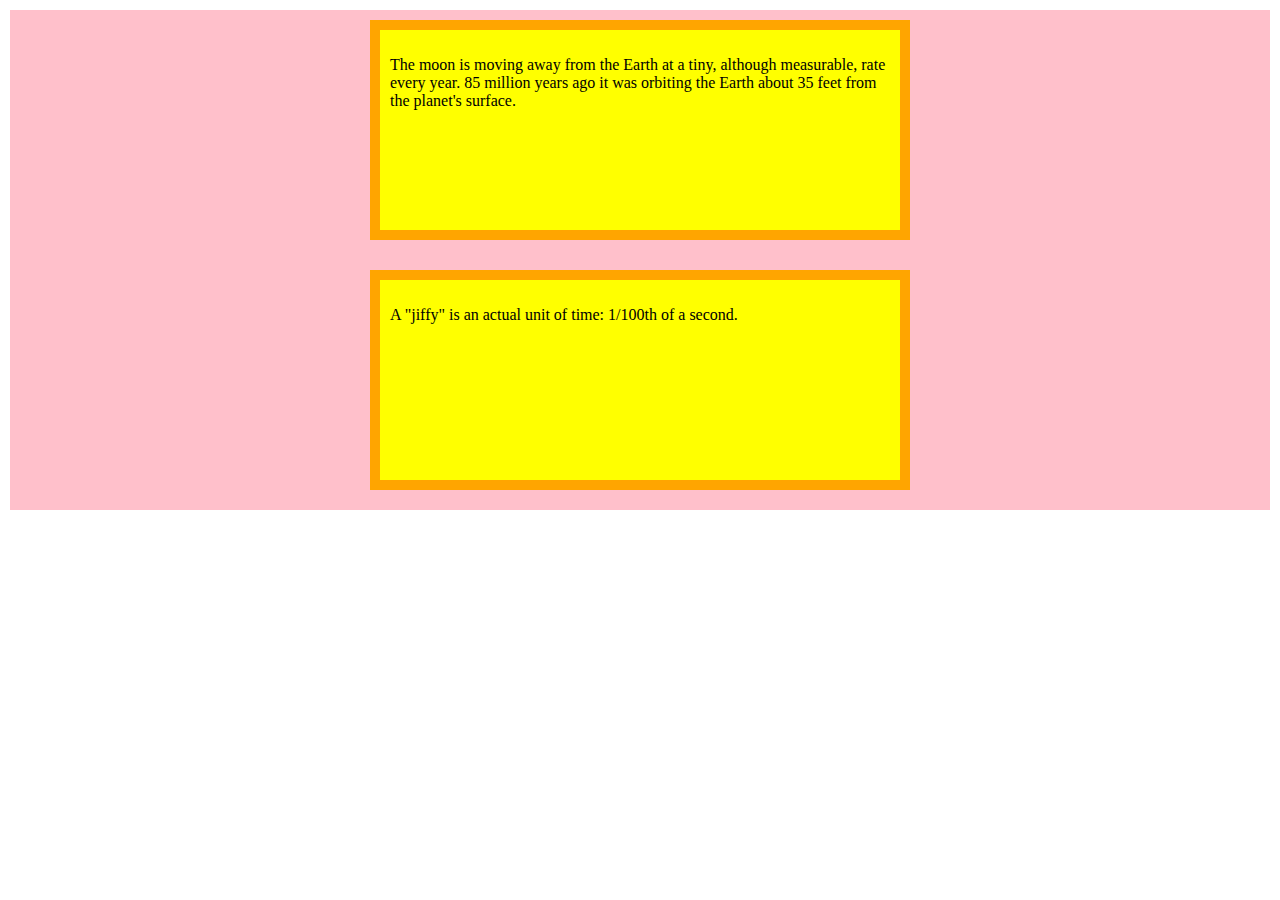
<file: index.html>
<!DOCTYPE html>
<html>
  <head>
    <meta charset="UTF-8">
    <meta name="viewport" content="width=device-width, initial-scale=1.0">
    <meta http-equiv="X-UA-Compatible" content="ie=edge">
    <title>HTML excercise</title>
    <link rel="stylesheet" href="style_index.css">
  </head>
  <body>

    <div class="pink">
      <div class="yellow">
        <p>The moon is moving away from the Earth at a tiny, although measurable, rate every year. 85 million years ago it was orbiting the Earth about 35 feet from the planet's surface.</p>
      </div>
    </div>

    <div class="pink">
      <div class="yellow">
        <p>A "jiffy" is an actual unit of time: 1/100th of a second.</p>
      </div>
    </div>

  </body>
</html>
</file>
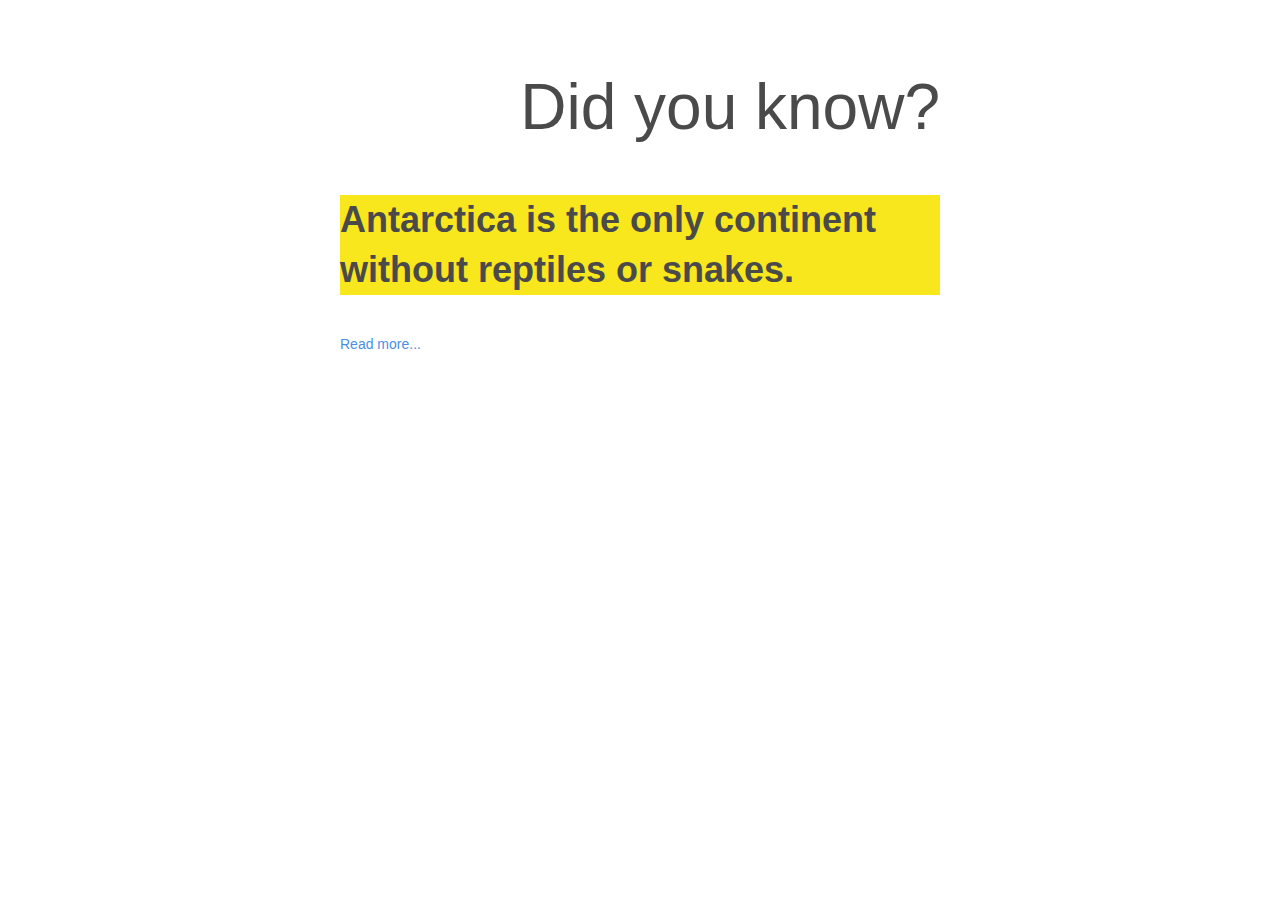
<file: ex_1.html>
<!DOCTYPE html>
<html>
  <head>
    <meta charset="UTF-8">
    <meta name="viewport" content="width=device-width, initial-scale=1.0">
    <meta http-equiv="X-UA-Compatible" content="ie=edge">
    <title>HTML excercise 4</title>
    <link rel="stylesheet" href="style.css">
  </head>
  <body class="content">

    <h1 class="title_1">Did you know?</h1>
    <div class="yellow_box">
      <p class="lead_1">Antarctica is the only continent without reptiles or snakes.</p>
    </div>
    <a class="link more" href="#">Read more...</a>

  </body>
</html>
</file>
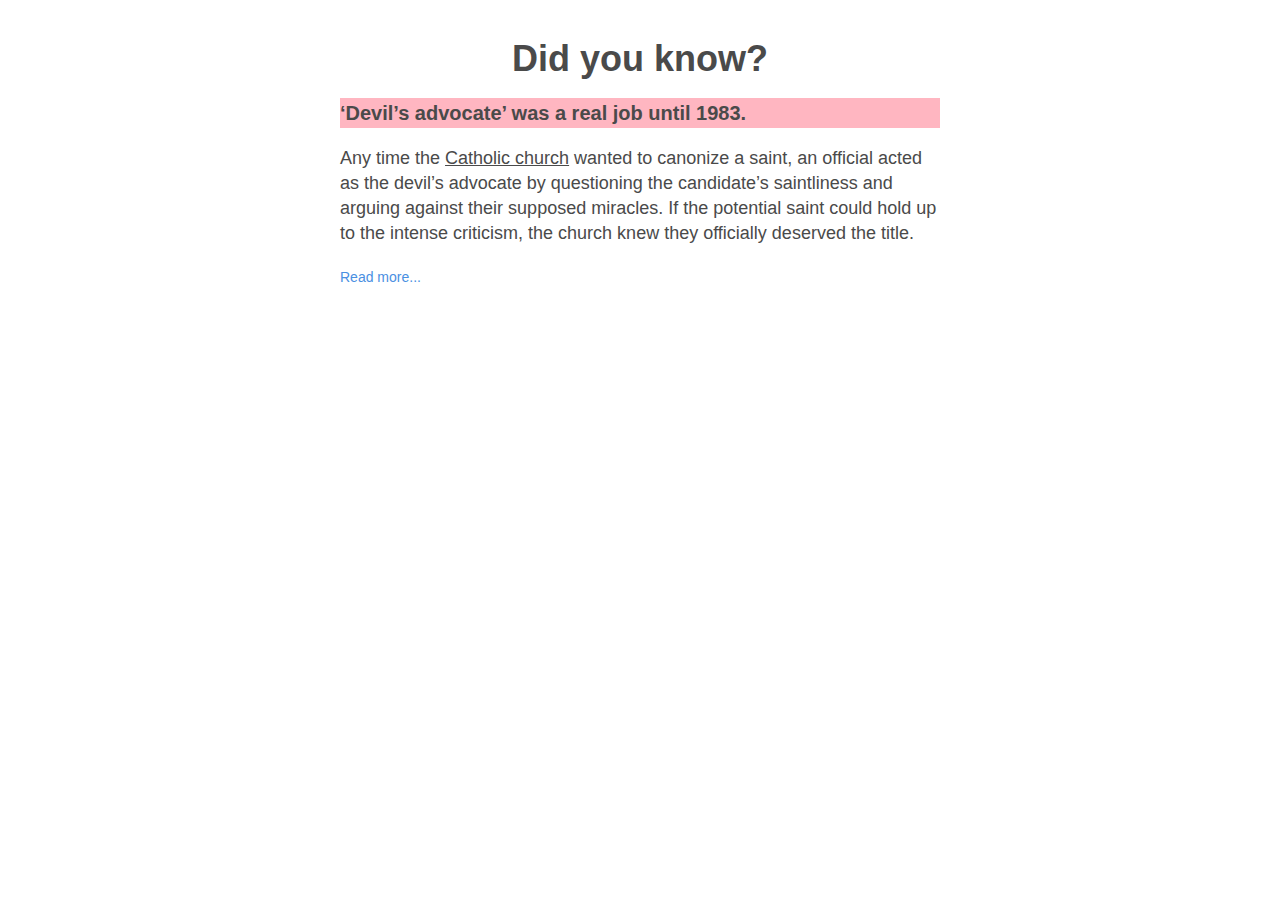
<file: ex_2.html>
<!DOCTYPE html>
<html>
  <head>
    <meta charset="UTF-8">
    <meta name="viewport" content="width=device-width, initial-scale=1.0">
    <meta http-equiv="X-UA-Compatible" content="ie=edge">
    <title>HTML excercise 4</title>
    <link rel="stylesheet" href="style.css">
  </head>
  <body class="content">

    <h1 class="title_2">Did you know?</h1>
    <h2 class="subtitle_2">‘Devil’s advocate’ was a real job until 1983.</h2>
    <p class="content">Any time the <a class="content underlined_link" href="#">Catholic church</a> wanted to canonize a saint, an official acted as the devil’s advocate by questioning the candidate’s saintliness and arguing against their supposed miracles. If the potential saint could hold up to the intense criticism, the church knew they officially deserved the title.</p>
    <a class="link more" href="#">Read more...</a>

  </body>
</html>
</file>
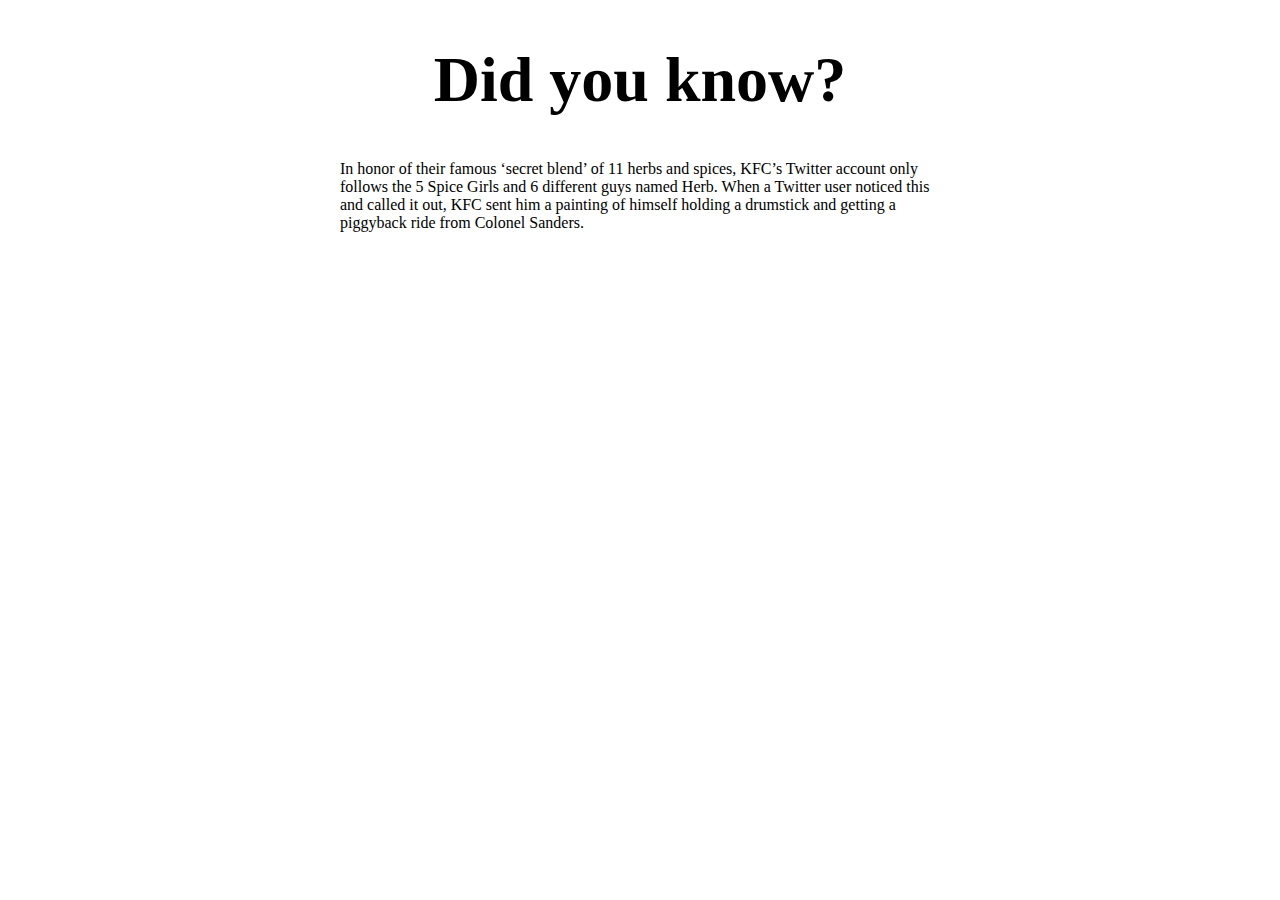
<file: ex_size.html>
<!DOCTYPE html>
<html>
  <head>
    <meta charset="UTF-8">
    <meta name="viewport" content="width=device-width, initial-scale=1.0">
    <meta http-equiv="X-UA-Compatible" content="ie=edge">
    <title>HTML excercise</title>
    <style>
    .content {
      margin-left: auto;
      margin-right: auto;
      text-align: center;
      max-width: 600px;
    }

    .content p {
      text-align: left;
    }

    .content h1 {
      font-size: 64px;
    }

    @media (max-width: 600px) {
      .content h1 {
        font-size: 36px;
      }
    }
    </style>
  </head>
  <body>

    <div class="content">
      <h1>Did you know?</h1>

      <p>In honor of their famous ‘secret blend’ of 11 herbs and spices, KFC’s Twitter account only follows the 5 Spice Girls and 6 different guys named Herb. When a Twitter user noticed this and called it out, KFC sent him a painting of himself holding a drumstick and getting a piggyback ride from Colonel Sanders.</p>
    </div>

  </body>
</html>
</file>
<file: style_index.css>
body {
  margin: 10px;
}

.pink {
  padding: 10px;
  background: pink;
}

.yellow {
  padding: 10px;
  background: yellow;
  border: 10px solid orange;
  height: 180px;
  margin-bottom: 10px;
  max-width: 500px;
  margin-left: auto;
  margin-right: auto;
}
</file>
<file: style.css>
@import url('https://fonts.googleapis.com/css?family=RobotoSlab');

body {
   font-family: 'Roboto Slab', sans-serif;
   color: #222;
   font-size: 14px;
   padding: 12px;
}

.content {
  max-width: 600px;
  margin-left: auto;
  margin-right: auto;
}

.title_1 {
  font-size: 64px;
  font-weight: normal;
  text-align: right;
  color: #4a4a4a;
}

.title_2 {
  font-size: 36px;
  font-weight: bold;
  line-height: 0.83;
  text-align: center;
  color: #4a4a4a;
}

.subtitle_2 {
  font-size: 20px;
  font-weight: bold;
  line-height: 1.5;
  color: #4a4a4a;
  background-color: #ffb6c1;
}

.lead_1 {
  font-size: 36px;
  font-weight: bold;
  color: #4a4a4a;
}

.yellow_box {
  background-color: #f8e71c;
}

.link {
  font-size: 14px;
  font-weight: normal;
  line-height: 1.5;
  color: #4a90e2;
  text-decoration: none;
}

.underlined_link {
}

.content {
  font-size: 18px;
  font-weight: normal;
  line-height: 1.39;
  color: #4a4a4a;
}
</file>
